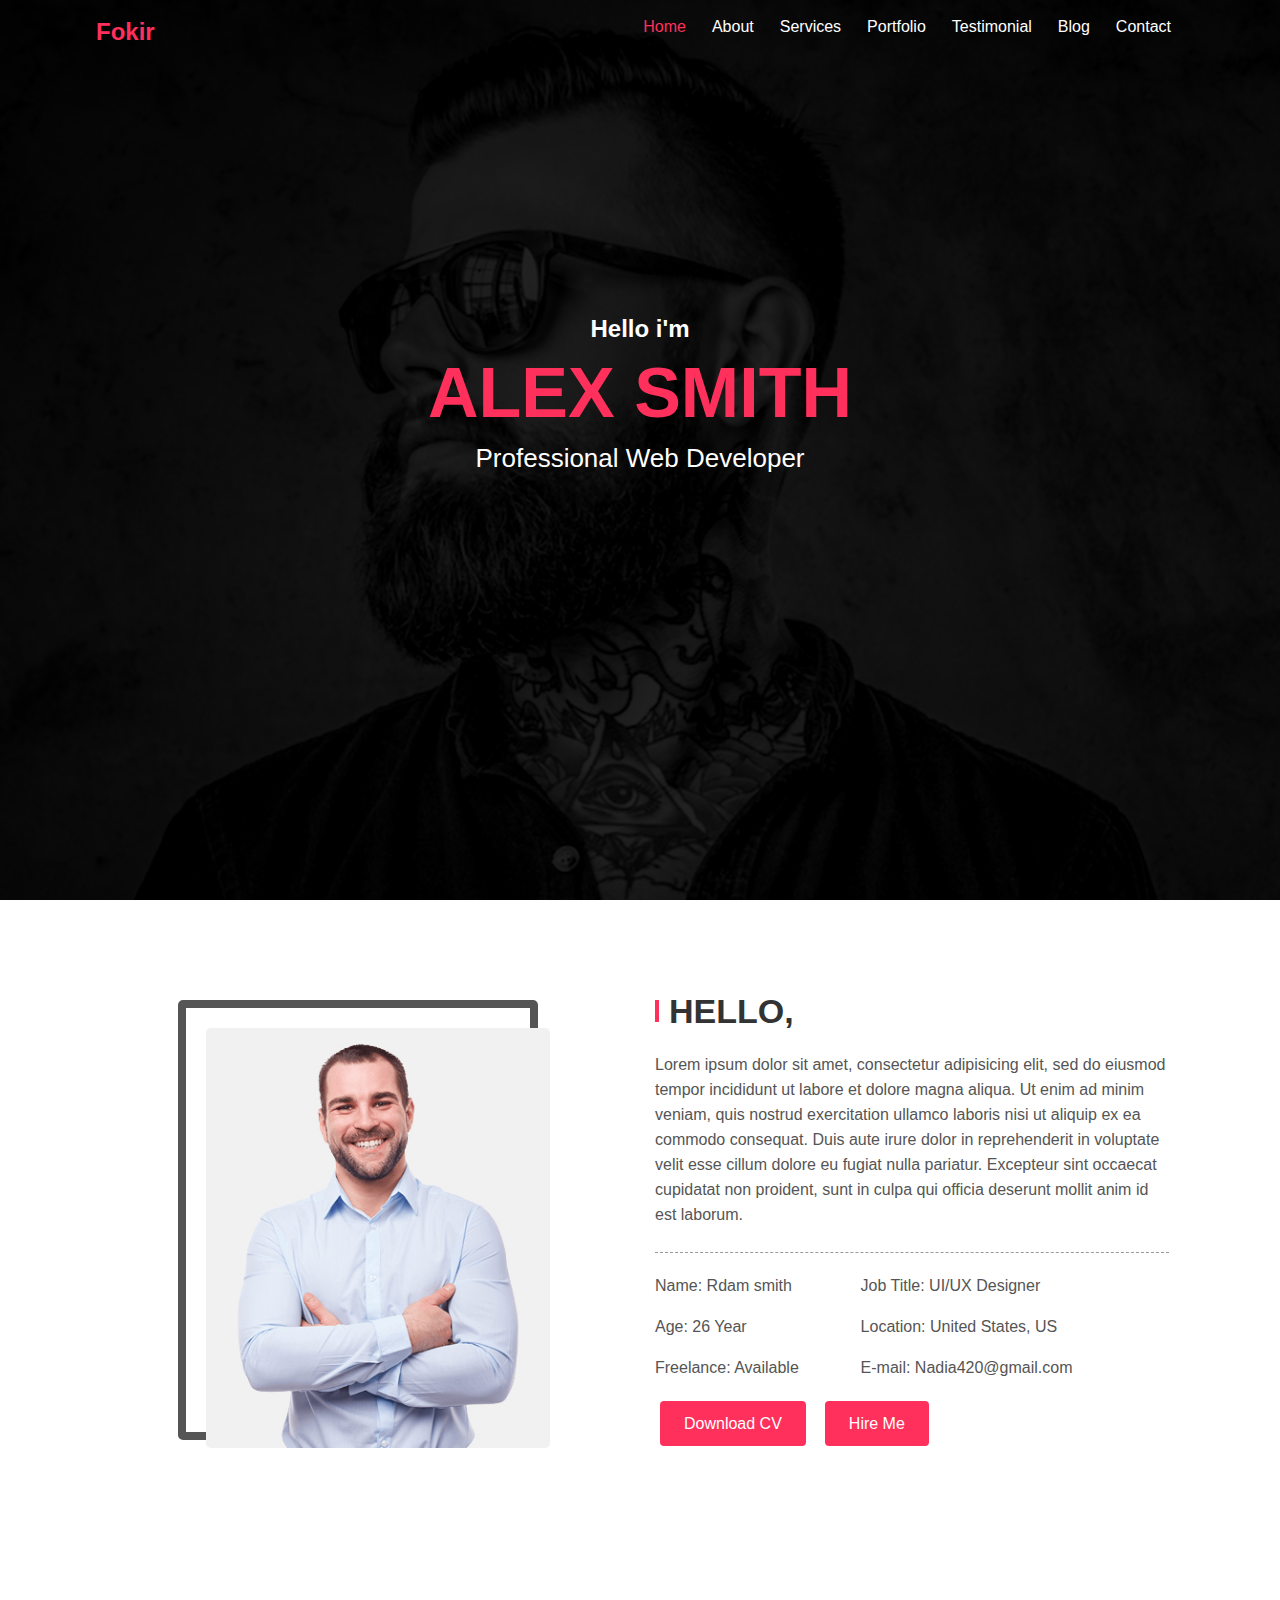
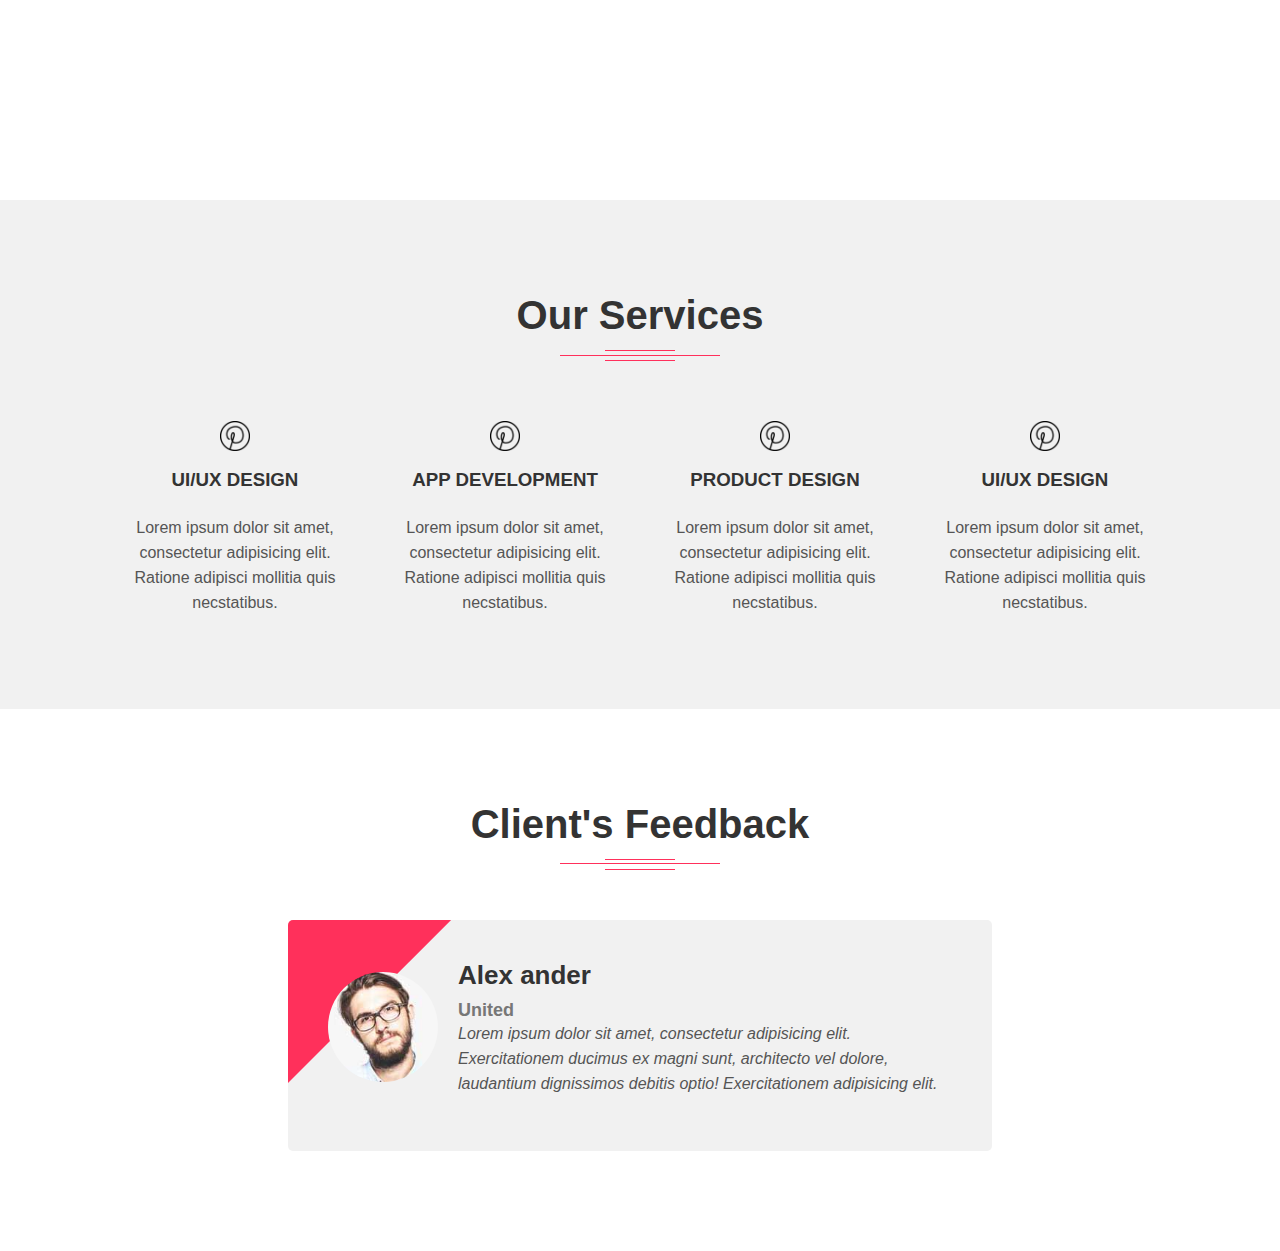
<file: index.html>
<html>

<head>
    <link rel="stylesheet" href="css/index_style.css" />

    <link href="https://fonts.googleapis.com/css?family=Open+Sans" rel="stylesheet">
</head>

<body>
    <div class="top-bg">
        <div class="bg-rgba">
            <div class="nav-bar">
                <div class="logo">
                    <a href="#">Fokir</a>
                </div>

                <div class="menu">
                    <ul>
                        <li><a href="#" class="red">Home</a></li>
                        <li><a href="#" class="h-red">About</a></li>
                        <li><a href="#" class="h-red">Services</a></li>
                        <li><a href="#" class="h-red">Portfolio</a></li>
                        <li><a href="#" class="h-red">Testimonial</a></li>
                        <li><a href="#" class="h-red">Blog</a></li>
                        <li><a href="#" class="h-red">Contact</a></li>
                    </ul>
                </div>

                <div class="clr"></div>
            </div>


            <div class="title">
                <h3>Hello i'm</h3>
                <h1>ALEX SMITH</h1>
                <h4>Professional Web Developer</h4>
            </div>
        </div>
    </div>





    <div class="about-area">
        <div class="about">
            <div class="border">
                <div class="about-img">
                    <img src="images/about/profile.jpg" />
                    <div class="dark">
                        <div class="ul">
                            <ul>
                                <li><a href="#"><img src="images/icons/fb.png" width="30px" /></a></li>
                                <li><a href="#"><img src="images/icons/tw.png" href="#" width="50px" /></a></li>
                                <li><a href="#"><img src="images/icons/google.png" href="#" width="20px" /></a></li>
                                <li><a href="#"><img src="images/icons/github-logo-1.png" href="#" width="18px" /></a>
                                </li>
                            </ul>
                        </div>
                    </div>
                </div>

            </div>
        </div>


        <div class="profile">
            <h2>HELLO,</h2>
            <p class="p">Lorem ipsum dolor sit amet, consectetur adipisicing elit, sed do eiusmod tempor incididunt ut
                labore et dolore magna aliqua. Ut enim ad minim veniam, quis nostrud exercitation ullamco laboris nisi
                ut aliquip ex ea commodo consequat. Duis aute irure dolor in reprehenderit in voluptate velit esse
                cillum dolore eu fugiat nulla pariatur. Excepteur sint occaecat cupidatat non proident, sunt in culpa
                qui officia deserunt mollit anim id est laborum.</p>

            <div class="cv">
                <ul class="ul1">
                    <li>Name: Rdam smith
                    </li>
                    <li>Age: 26 Year
                    </li>
                    <li>Freelance: Available
                    </li>
                </ul>
                <ul class="ul2">
                    <li>Job Title: UI/UX Designer
                    </li>
                    <li>Location: United States, US
                    </li>
                    <li>E-mail: <a href="#">
                            Nadia420@gmail.com
                        </a></li>
                </ul>

                <div class="clr"></div>
            </div>

            <button class="btn"><a href="#">Download CV</a></button>
            <button class="btn"><a href="#">Hire Me</a></button>

            <div class="clr"></div>

        </div>


    </div>





    <div class="serv">
        <div class="tit">
            <h2>Our Services</h2>
            <div class="brd">
                <div class="brd1"></div>
                <div class="brd2"></div>
            </div>
        </div>


        <div class="serv-container">
            <div class="single-serv">
                <div class="img">
                    <img src="images/icons/iconfinder_Pinterest_322267.png" width="30" />
                </div>
                <h3>UI/UX DESIGN</h3>
                <p>Lorem ipsum dolor sit amet, consectetur adipisicing elit. Ratione adipisci mollitia quis
                    necstatibus.</p>
            </div>


            <div class="single-serv">
                <div class="img">
                    <img src="images/icons/iconfinder_Pinterest_322267.png" width="30px" />
                </div>
                <h3>APP DEVELOPMENT</h3>
                <p>Lorem ipsum dolor sit amet, consectetur adipisicing elit. Ratione adipisci mollitia quis
                    necstatibus.</p>
            </div>


            <div class="single-serv">
                <div class="img">
                    <img src="images/icons/iconfinder_Pinterest_322267.png" width="30px" />
                </div>
                <h3>PRODUCT DESIGN</h3>
                <p>Lorem ipsum dolor sit amet, consectetur adipisicing elit. Ratione adipisci mollitia quis
                    necstatibus.</p>
            </div>



            <div class="single-serv">
                <div class="img">
                    <img src="images/icons/iconfinder_Pinterest_322267.png" width="30px" />
                </div>
                <h3>UI/UX DESIGN</h3>
                <p>Lorem ipsum dolor sit amet, consectetur adipisicing elit. Ratione adipisci mollitia quis
                    necstatibus.</p>
            </div>
        </div>
        <div class="clr"></div>

    </div>





    <div class="mid-area">
        <div class="title-area">
            <h2>Client's Feedback</h2>
            <div class="bord">
                <div class="bord1"></div>
                <div class="bord2"></div>
            </div>
        </div>

        <div class="area">
            <div class="area-r">
            </div>

            <div class="area-img">
                <img src="images/testimonial/2.jpg
            " />
            </div>
            <div class="area-t">
                <h3>Alex ander</h3>
                <h4><a href="#">United</a></h4>
                <p>Lorem ipsum dolor sit amet, consectetur adipisicing elit. Exercitationem ducimus ex magni sunt,
                    architecto vel dolore, laudantium dignissimos debitis optio! Exercitationem adipisicing elit.</p>
            </div>
        </div>
        <div class="clr"></div>
    </div>




</body>


</html>
</file>
<file: css/index_style.css>
* {
    margin: 0;
    padding: 0;
    box-sizing: border-box;
}


.top-bg {
    width: 100%;
    background-image: url(../images/slider/slider-01.jpg);
    background-size: cover;
    background-position: center;
    background-repeat: no-repeat;
    position: relative;
}




.bg-rgba {
    background-color: rgba(0, 0, 0, 0.8);
    height: 100%;
}




.nav-bar {
    width: 85%;
    margin: auto;
}






.logo {
    float: left;
    padding: 18px 0;
}

.logo a {
    color: #ff305b;
    font-size: 24px;
    font-weight: 600;
    font-family: 'Roboto', sans-serif;
    text-decoration: none;
}






.menu {
    float: right;
    padding-top: 18px;
}

.menu ul li {
    float: left;
    list-style-type: none;
}

.menu ul li a {
    text-decoration: none;
    color: #fff;
    font-weight: 300;
    font-size: 16px;
    font-family: 'Roboto', sans-serif;
    padding: 13px;
    transition: all 0.4s;
}

.menu .red {
    color: #ff305b;
}

.menu .h-red:hover {
    color: #ff305b;
}





.top-bg .clr {
    clear: both;
}







.title {
    width: 100%;
    text-align: center;
    font-family: 'Source Sans Pro', sans-serif;
    position: absolute;
    top: 35%;
}

.title h3 {
    color: #fff;
    font-weight: 600;
    font-size: 24px;
    margin-bottom: 10px;
}

.title h1 {
    color: #ff305b;
    font-weight: bold;
    font-size: 70px;
    margin-bottom: 10px;
}

.title h4 {
    color: #fff;
    font-weight: 300;
    font-size: 26px;
    margin-bottom: 10px;
}









.about-area {
    width: 85%;
    height: 100%;
    padding-top: 100px;
    margin-left: auto;
    margin-right: auto;
}

.about {
    width: 50%;
    height: auto;
}

.border {
    width: 360px;
    height: 440px;
    background-color: #fff;
    border: 8px solid #555555;
    border-radius: 5px;
    float: left;
    margin-left: 15%;
}

.about .about-img {
    position: relative;
    top: 20px;
    left: 20px;
    width: 100%;
    border-radius: 5px;
    z-index: 10;
}

.about img {
    width: 100%;
    border-radius: 5px;
}

.dark {
    background-color: rgba(0, 0, 0, 0.57);
    width: 100%;
    height: 0;
    position: absolute;
    top: 100%;
    visibility: hidden;
    transition: all 0.5s;
    opacity: 0;
}

.about .about-img:hover .dark {
    border-radius: 5px;
    height: 100%;
    top: 0%;
    visibility: visible;
    opacity: 1;
}

.about .ul {
    position: relative;
    top: 50%;
    left: 35%;
    right: 25%
}

.about .ul ul a img {
    width: 25px
}

.about .ul li {
    list-style: none;
    display: inline-block
}






.profile {
    width: 50%;
    height: auto;
    float: right;
    padding-right: 15px;
    padding-left: 15px;
}

.profile h2 {
    border-left: solid 4px #ff305b;
    padding-left: 10px;
    color: #333333;
    font-family: "Source Sans Pro", sans-serif;
    font-size: 34px;
    line-height: 22px;
    font-weight: 600;
    margin-bottom: 30px;
}

.profile .p {
    border-bottom: dashed 1px #999999;
    margin-bottom: 25px;
    padding-bottom: 25px;
    font-family: Roboto, sans-serif;
    font-size: 16px;
    line-height: 25px;
    color: #555555;
}

.cv .ul1 {
    float: left;
    list-style: none;
    width: 40%;
    font-family: Roboto, sans-serif;
    font-size: 16px;
    line-height: 16px;
    text-align: left;
    color: #555555;
    font-weight: 400;
}

.cv .ul2 {
    float: left;
    list-style: none;
    width: 60%;
    font-family: Roboto, sans-serif;
    font-size: 16px;
    line-height: 16px;
    text-align: left;
    color: #555555;
    font-weight: 400;
}

.cv li {
    line-height: 1;
    margin-bottom: 25px;
}

.cv a {
    text-decoration: none;
    color: #555555;
}

.profile .btn {
    background-color: #ff305b;
    border: none;
    border-radius: 4px;
    margin-right: 10px;
    margin-left: 5px;
    padding: 10px 24px;
}

.profile .btn a {
    color: #fff;
    text-decoration: none;
    font-family: Roboto, sans-serif;
    font-size: 16px;
    line-height: 25px;
}

.profile .btn:hover {
    background-color: #EC2403;
}

.profile .clr {
    clear: both;
}





.serv {
    background-color: #f1f1f1;
    width: 100%;
    height: auto;
    text-align: center;
    font-family: "Source Sans Pro", sans-serif;
    color: #333333;
    padding: 100px 0 54px;
}

.serv .tit h2 {
    font-size: 40px;
    line-height: 30px;
    font-weight: 00;
}

.brd {
    width: 160px;
    margin: auto;
    position: relative;
}

.serv .tit .brd1 {
    width: 70px;
    border-color: #ff305b;
    border-style: solid;
    border-width: 1px 0;
    margin: 20px auto;
    padding: 4px 0 5px;
}

.serv .tit .brd2 {
    width: 160px;
    border-color: #ff305b;
    border-style: solid;
    border-width: 1px 0 0;
    margin: 0 auto;
    position: absolute;
    bottom: 50%;
}


.serv-container {
    width: 100%;
    margin: auto;
    padding-bottom: 250px;
    padding-left: 100px;
    padding-right: 100px;
}

.single-serv {
    width: 25%;
    float: left;
    padding: 40px 15px;
    transition: all 0.3s;
}

.serv .clr {
    clear: both;
}

.single-serv img {
    margin-bottom: 20px;
    transition: all 0.3s;
}

.single-serv h3 {
    font-family: 'Source Sans Pro', sans-serif;
    font-size: px;
    font-weight: 600;
    margin-bottom: 25px;
    line-height: 1;
}

.single-serv p {
    font-family: Roboto, sans-serif;
    color: #555555;
    line-height: 25px;
}

.single-serv:hover {
    background-color: #fff;
    border-radius: 3px;
}

.single-serv:hover img {
    transform: scale(1.2);
    z-index: 10;
}






.mid-area{
    width: 100%;
    padding: 100px 0;
}

.mid-area .title-area{
    padding-bottom: 30px;
}

.mid-area h2{
    text-align: center;
    color: #333333;
    font-family: 'Source Sans Pro', sans-serif;
    font-size: 40px;
    font-weight: 800;
    line-height: 30px;
    margin-bottom: 10px;
}

.bord {
    width: 160px;
    margin: auto;
    position: relative;
}

.bord1 {
    width: 70px;
    border-color: #ff305b;
    border-style: solid;
    border-width: 1px 0;
    margin: 20px auto;
    padding: 4px 0 5px;
}

.bord2 {
    width: 160px;
    border-color: #ff305b;
    border-style: solid;
    border-width: 1px 0 0;
    margin: 0 auto;
    position: absolute;
    bottom: 50%;
}

.area{
    width: 55%;
    background-color: #f1f1f1;
    padding: 40px;
    border-radius: 5px;
    margin: auto;
    position: relative;
    overflow: hidden;
}

.area-r{
    border:solid 191px #ff305b;
    width: 77px;
    height: 72px;
    z-index: 1;
    position: absolute;
    top:-290px;
    left: -199px;
    transform: rotate(45deg);
}

.area img{
    width: 110px;
    border: solid 0px #f1f1f1;
    border-radius: 50%;
    float: left;
    z-index: 999;
    margin: 12px auto;
    position: relative;
}

.area-t{
    padding-left: 130px;
}

.area h3{
    font-family: 'Source Sans Pro', sans-serif;
    font-size: 26px;
    font-weight: 600;
    color: #333333;
    margin-bottom: 10px;
}

.area h4 a{
    font-family: 'Source Sans Pro', sans-serif;
    font-size: 18px;
    font-weight: 600;
    color: #777777;
    line-height: 1.1;
    text-decoration: none;
    margin-bottom: 10px;
}

.area p{
    font-family: 'Source Sans Pro', sans-serif;
    font-size: 16px;
    font-style: italic;
    color: #555555;
    line-height: 25px;
    margin-bottom: 15px;
}

.area .clr{
    clear: both;
}
</file>
